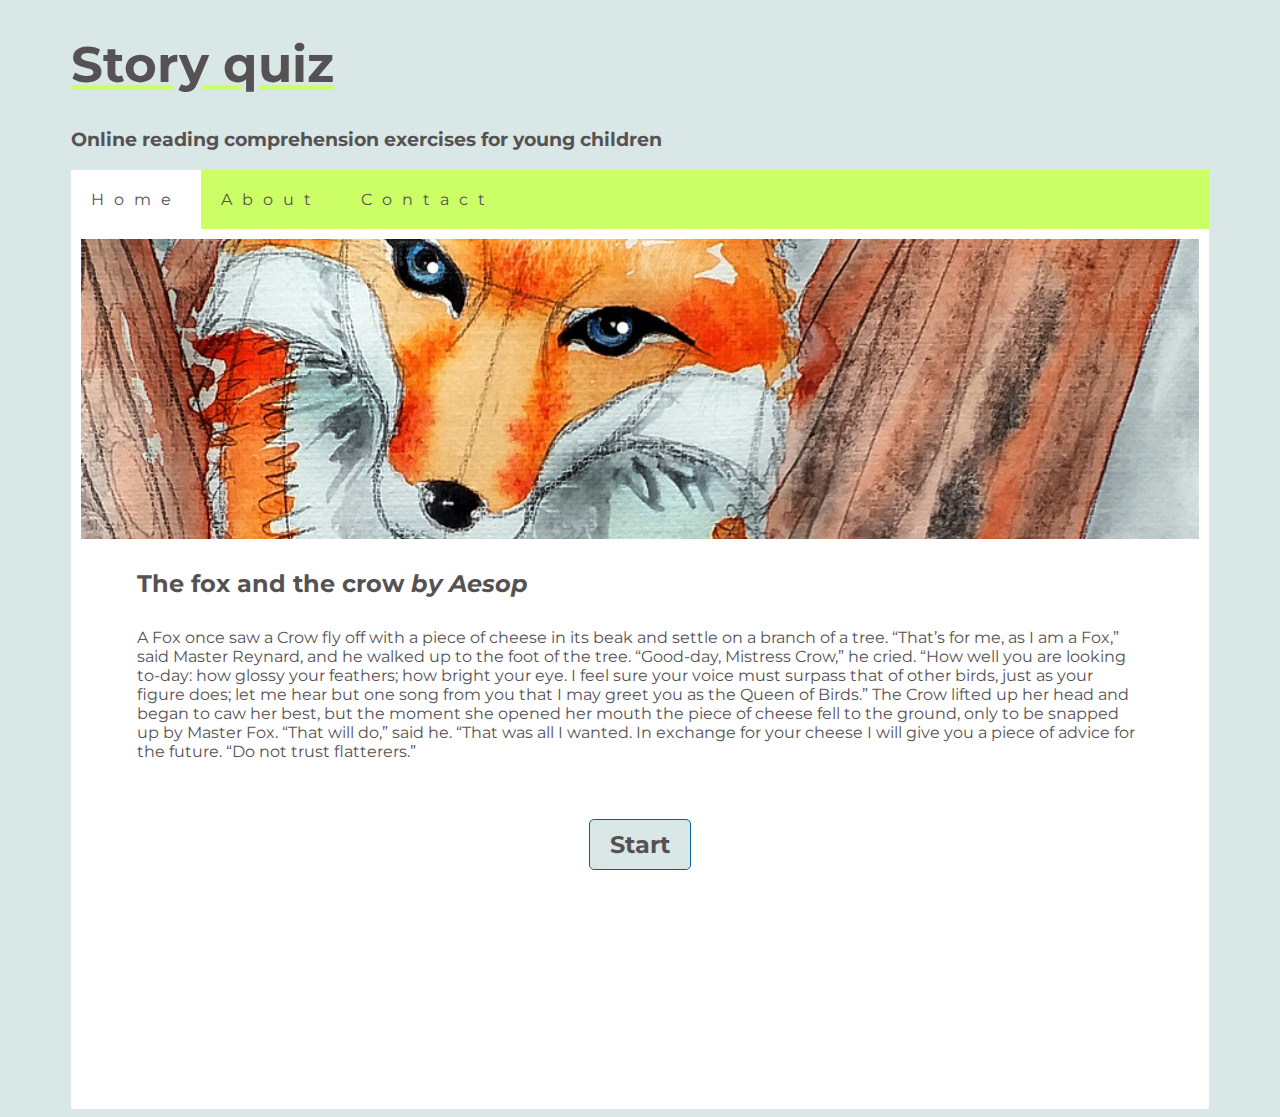
<file: index.html>
<!DOCTYPE html>
<html lang="en">
<head>
  <meta charset="UTF-8">
  <meta name="viewport" content="width=device-width, initial-scale=1.0">
  <meta http-equiv="X-UA-Compatible" content="ie=edge">
  <link href="assets/CSS/stylesheet.css" rel="stylesheet">
  <script defer src="assets/javascript/script.js"></script>
  <link href="https://fonts.googleapis.com/css2?family=Montserrat:wght@400;500;700&display=swap" rel="stylesheet">

  <title>Story quiz</title>
</head>
<body>

  <div class="logo">
    <a href="index.html"><h1>Story quiz</h1></a>
    <h3>Online reading comprehension exercises for young children</h3>
  </div>
  <div id="nav">
    <ul>
    <li><a class="active" href="index.html">Home</a></li>
    <li><a href="about.html">About</a></li>
    <li><a href="contact.html">Contact</a></li>
  </ul>
  </div>

  <div class="container2">
    <div class="center">
    </div>
    <h2>The fox and the crow <i>by Aesop</i></h2>
    <p>
      A Fox once saw a Crow fly off with a piece of cheese in its beak and settle on a branch of a tree. “That’s for me, as I am a Fox,” said Master Reynard, and he walked up to the foot of the tree. “Good-day, Mistress Crow,” he cried. “How well you are looking to-day: how glossy your feathers; how bright your eye. I feel sure your voice must surpass that of other birds, just as your figure does; let me hear but one song from you that I may greet you as the Queen of Birds.” The Crow lifted up her head and began to caw her best, but the moment she opened her mouth the piece of cheese fell to the ground, only to be snapped up by Master Fox. “That will do,” said he. “That was all I wanted. In exchange for your cheese I will give you a piece of advice for the future.

      “Do not trust flatterers.”
    </p>
    <br>
    <br>
  </div>

  <div class="container">
    <div id="question-container" class="hide">
      <div id="question" style="font-weight:bold"></div>
      <br>
      <div id="answer-buttons" class="btn-grid">
        <button class="btn q-btn">Answer 1</button>
        <button class="btn q-btn">Answer 2</button>
        <button class="btn q-btn">Answer 3</button>
        <button class="btn q-btn">Answer 4</button>
      </div>
    </div>
    <div class="controls">
      <button id="start-btn" class="start-btn btn">Start</button>
      <button id="next-btn" class="next-btn btn hide">Next</button>
      <button id="end-btn" class="end-btn btn hide">End</button>
    </div>
  </div>
</body>
</html>
</file>
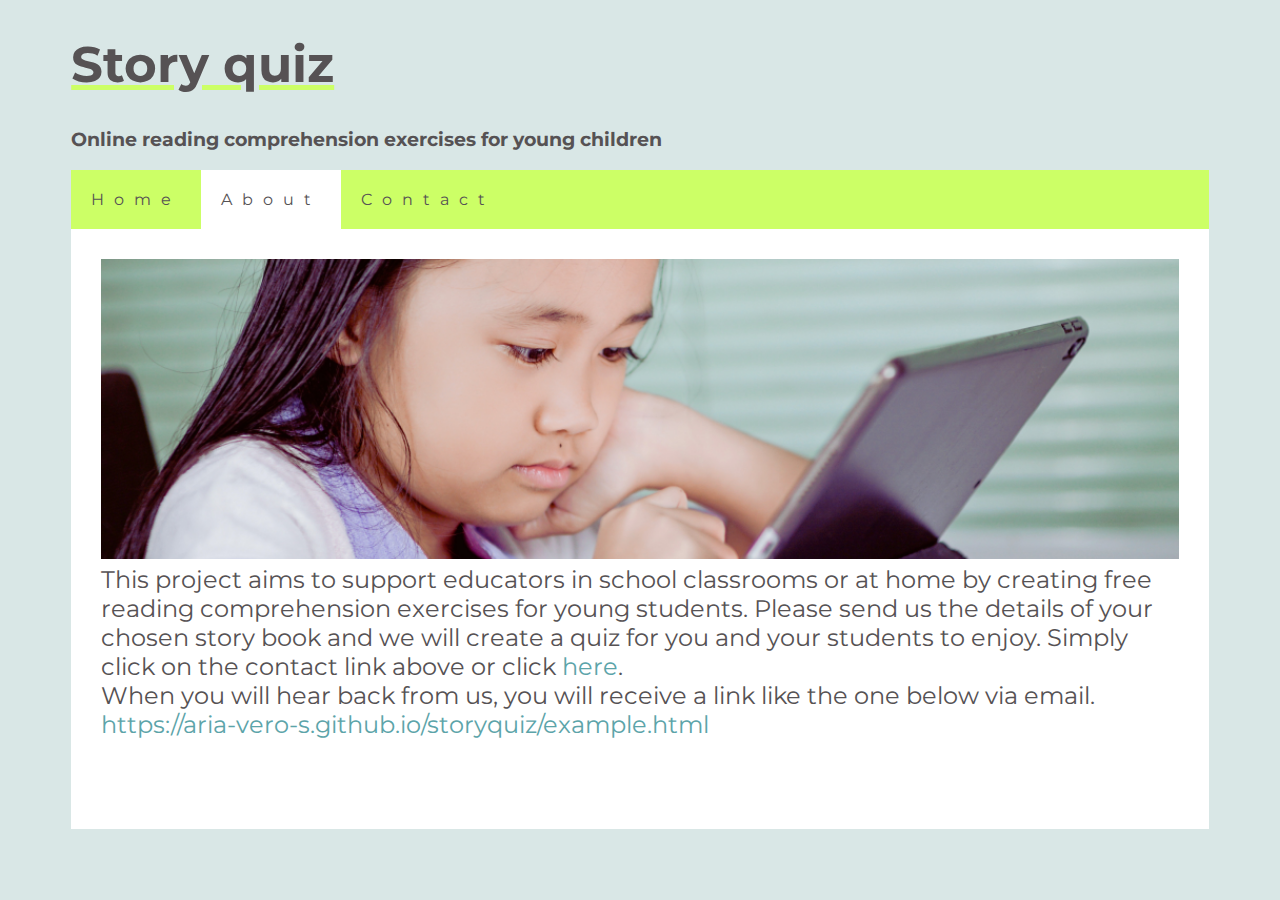
<file: about.html>
<!DOCTYPE html>
<html lang="en">
<head>
  <meta charset="UTF-8">
  <meta name="viewport" content="width=device-width, initial-scale=1.0">
  <meta http-equiv="X-UA-Compatible" content="ie=edge">
  <link href="assets/CSS/stylesheet.css" rel="stylesheet">
  <script defer src="assets/javascript/script.js"></script>
  <link href="https://fonts.googleapis.com/css2?family=Montserrat:wght@400;500;700&display=swap" rel="stylesheet">

  <title>Story quiz</title>
</head>
<body>

  <div class="logo">
    <a href="index.html"><h1>Story quiz</h1></a>
    <h3>Online reading comprehension exercises for young children</h3>
  </div>
  <div id="nav">
    <ul>
    <li><a href="index.html">Home</a></li>
    <li><a class="active" href="about.html">About</a></li>
    <li><a href="contact.html">Contact</a></li>
  </ul>
  </div>

    <div class="container3">
      <div class="about">
        <div class="picture">
            <img src="../assets/images/kid.png">
              This project aims to support educators in school classrooms or at home by creating free reading comprehension exercises for young students. Please send us the details of your chosen story book and we will create a quiz for you and your students to enjoy. Simply click on the contact link above or click <a href="contact.html">here</a>.
            <br>
              When you will hear back from us, you will receive a link like the one below via email.
            <br>
              <a href="example.html">https://aria-vero-s.github.io/storyquiz/example.html</a>
        </div>
      </div>
    </div>

</body>
</html>
</file>
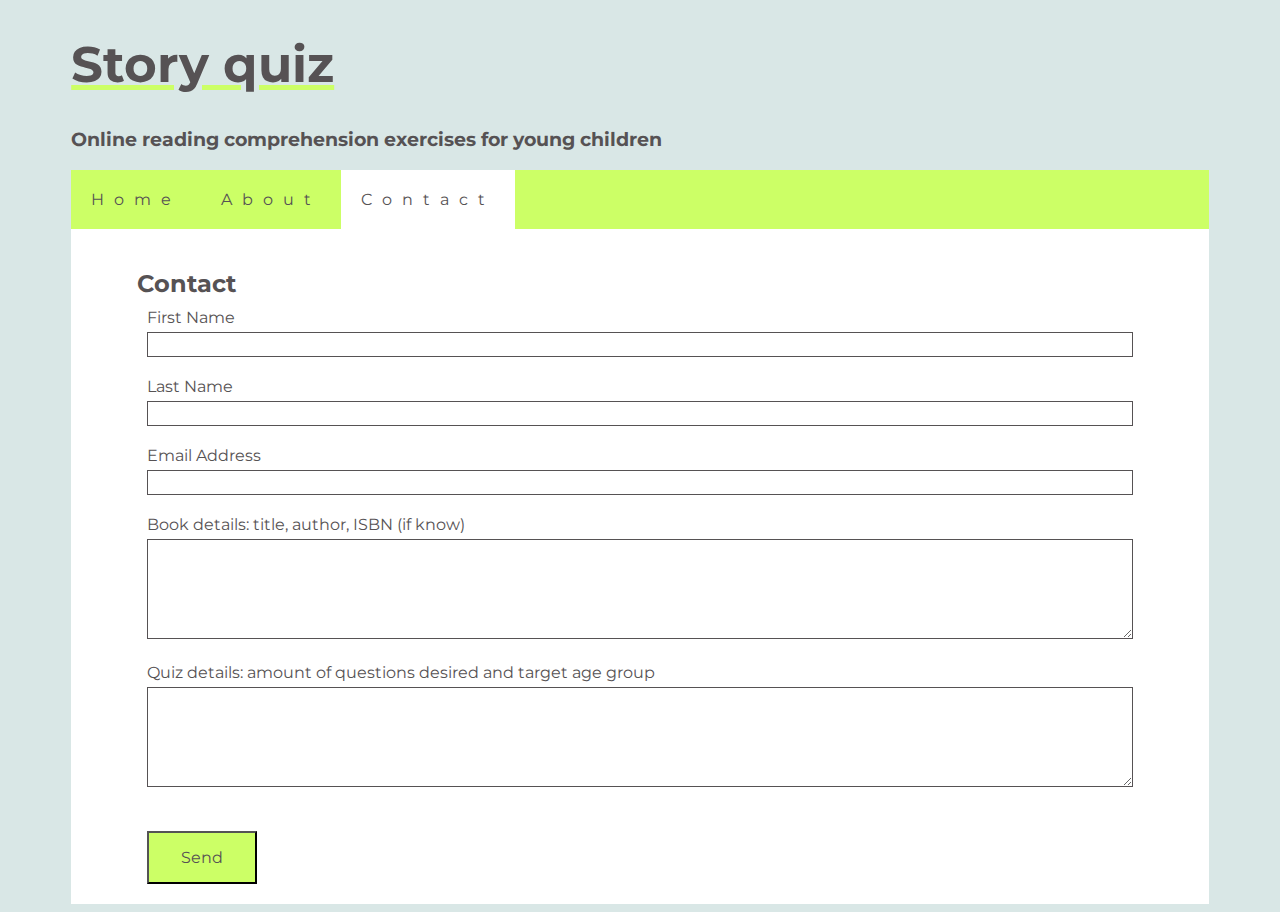
<file: contact.html>
<!DOCTYPE html>
<html lang="en">
<head>
  <meta charset="UTF-8">
  <meta name="viewport" content="width=device-width, initial-scale=1.0">
  <meta http-equiv="X-UA-Compatible" content="ie=edge">
  <link href="assets/CSS/stylesheet.css" rel="stylesheet">
  <script defer src="assets/javascript/script.js"></script>
  <link href="https://fonts.googleapis.com/css2?family=Montserrat:wght@400;500;700&display=swap" rel="stylesheet">

  <title>Story quiz</title>
</head>
<body>

  <div class="logo">
    <a href="index.html"><h1>Story quiz</h1></a>
    <h3>Online reading comprehension exercises for young children</h3>
  </div>
  <div id="nav">
    <ul>
    <li><a href="index.html">Home</a></li>
    <li><a href="about.html">About</a></li>
    <li><a class="active" href="contact.html">Contact</a></li>
  </ul>
  </div>

  <div class="container3">
    <h2>Contact</h2>
        <form method="GET" action="feedback.html" class="signup-form">
            
            <label for="fname">First Name</label>
            <input id="fname" class="text-input" name="first_name" type="text" required>
            
            <label for="lname">Last Name</label>
            <input id="lname" class="text-input" name="last_name" type="text" required>
            
            <label for="email">Email Address</label>
            <input type="email" class="text-input" id="email" name="email_address" required>
            
            <label for="comment">Book details: title, author, ISBN (if know)</label>
            <textarea id="comment" class="text-input" name="comment" type="text" style="height:100px; text-align: start;" required></textarea>

            <label for="comment">Quiz details: amount of questions desired and target age group</label>
            <textarea id="comment" class="text-input" name="comment" type="text" style="height:100px; text-align: start;" required></textarea>
            
            <input class="join-button" type="submit" value="Send">
        </form>
  </div>

</body>
</html>
</file>
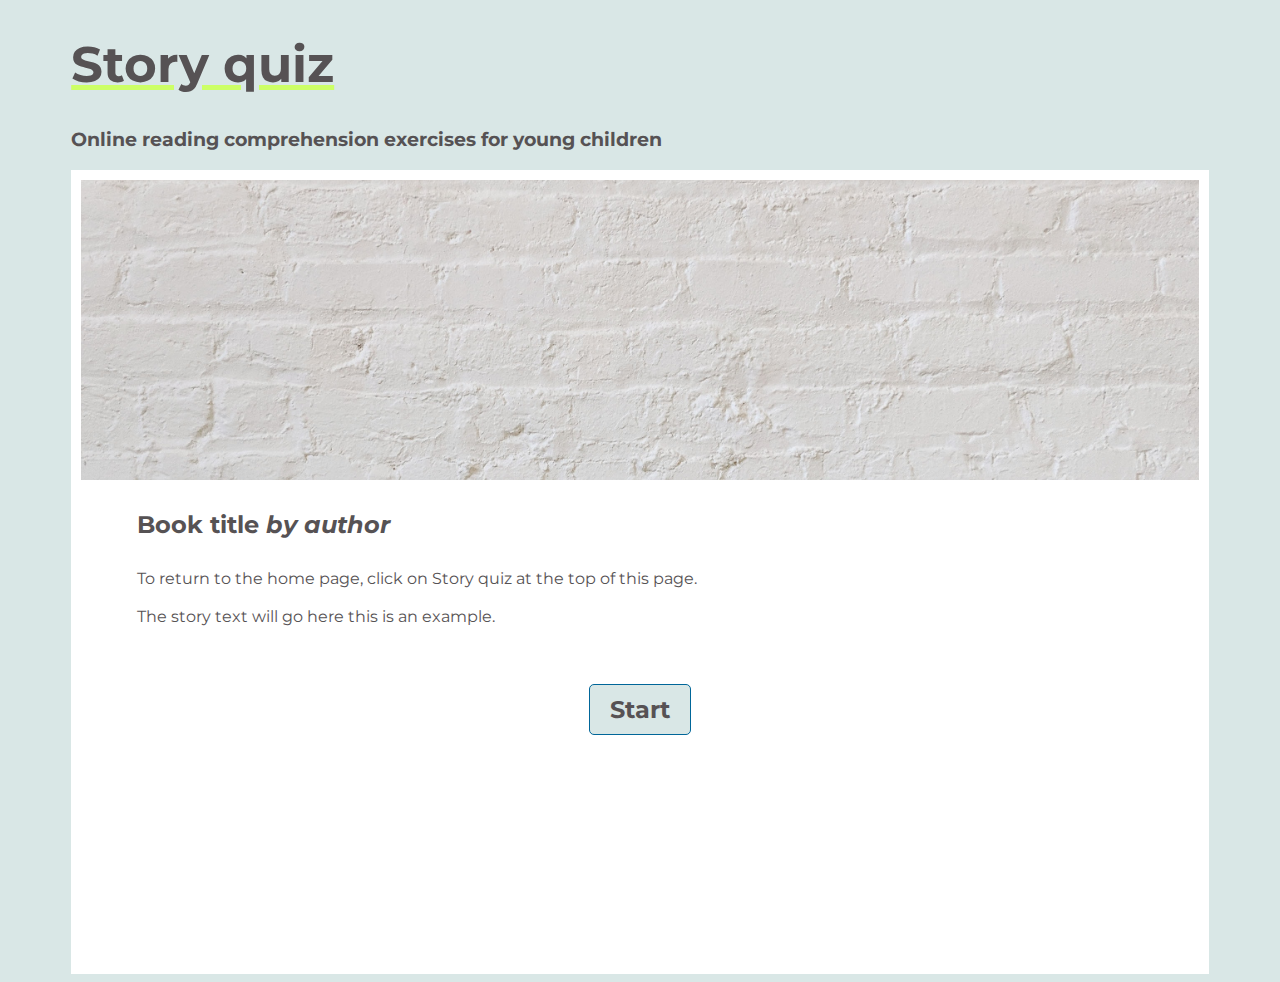
<file: example.html>
<!DOCTYPE html>
<html lang="en">
<head>
  <meta charset="UTF-8">
  <meta name="viewport" content="width=device-width, initial-scale=1.0">
  <meta http-equiv="X-UA-Compatible" content="ie=edge">
  <link href="assets/CSS/stylesheet.css" rel="stylesheet">
  <script defer src="assets/javascript/script2.js"></script>
  <link href="https://fonts.googleapis.com/css2?family=Montserrat:wght@400;500;700&display=swap" rel="stylesheet">

  <title>Story quiz</title>
</head>
<body>

  <div class="logo">
    <a href="index.html"><h1>Story quiz</h1></a>
    <h3>Online reading comprehension exercises for young children</h3>
  </div>

  <div class="container2">
    <div class="center2">
    </div>
    <h2>Book title <i>by author</i></h2>
    <p>
        To return to the home page, click on Story quiz at the top of this page.
        <br>
        <br>
        The story text will go here this is an example.
    </p>
    <br>
    <br>
  </div>

  <div class="container">
    <div id="question-container" class="hide">
      <div id="question" style="font-weight:bold"></div>
      <br>
      <div id="answer-buttons" class="btn-grid">
        <button class="btn q-btn">Answer 1</button>
        <button class="btn q-btn">Answer 2</button>
        <button class="btn q-btn">Answer 3</button>
        <button class="btn q-btn">Answer 4</button>
      </div>
    </div>
    <div class="controls">
      <button id="start-btn" class="start-btn btn">Start</button>
      <button id="next-btn" class="next-btn btn hide">Next</button>
      <button id="end-btn" class="end-btn btn hide">End</button>
    </div>
  </div>
</body>
</html>
</file>
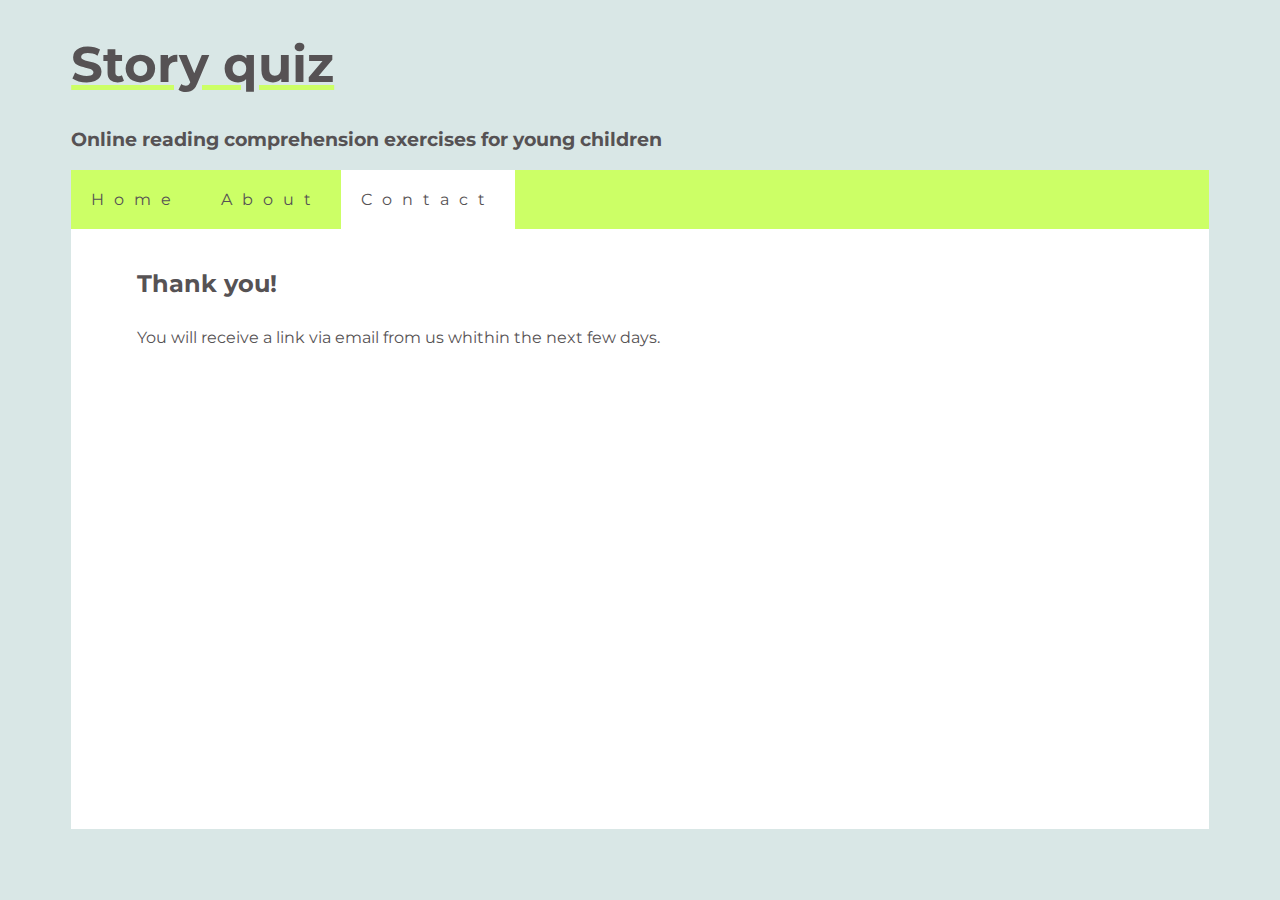
<file: feedback.html>
<!DOCTYPE html>
<html lang="en">
<head>
  <meta charset="UTF-8">
  <meta name="viewport" content="width=device-width, initial-scale=1.0">
  <meta http-equiv="X-UA-Compatible" content="ie=edge">
  <link href="assets/CSS/stylesheet.css" rel="stylesheet">
  <script defer src="assets/javascript/script.js"></script>
  <link href="https://fonts.googleapis.com/css2?family=Montserrat:wght@400;500;700&display=swap" rel="stylesheet">

  <title>Story quiz</title>
</head>
<body>

    <div class="logo">
        <a href="index.html"><h1>Story quiz</h1></a>
        <h3>Online reading comprehension exercises for young children</h3>
      </div>
  <div id="nav">
    <ul>
    <li><a href="index.html">Home</a></li>
    <li><a href="about.html">About</a></li>
    <li><a class="active" href="contact.html">Contact</a></li>
  </ul>
  </div>

  <div class="container3">
    <h2>Thank you!</h2>
    <p>You will receive a link via email from us whithin the next few days.</p>
  </div>

</body>
</html>
</file>
<file: assets/CSS/stylesheet.css>
@import url('https://fonts.googleapis.com/css2?family=Montserrat:wght@400;500;700&display=swap');

/* Color palette:
orange: #ED6A5A
light blue: #D9E7E6
dark blue: #5CA4A9
dark grey: #565254
green: #CCFF66
*/

body {
  font-family: 'Montserrat', sans-serif;
  background-color: #D9E7E6;
  color: #565254;
}

.logo{
  margin: 0 auto;
  max-width:90%;
}

h1{
  font-family: 'Montserrat', sans-serif;
  text-decoration: underline;
  text-decoration-color: #CCFF66;
  color:#565254;
  font-size:50px;
}

h2, h3, p {
  font-family: 'Montserrat', sans-serif;
}

a {
  text-decoration: none;
  color:#5CA4A9;
}

a:hover {
  text-decoration: none;
  color:#ED6A5A;
}

.cover img{
  width: 100%;
  max-height: 300px;
  object-fit:cover;
  object-position: top;
}

.center {
  width: 100%;
  height: 300px;
  background-size: 150%;
  background-position: 65% 35%;
  background-repeat: no-repeat;
  background-image: url('../images/fox.jpg');
}

.center2 {
  width: 100%;
  height: 300px;
  background-size: 150%;
  background-position: 65% 35%;
  background-repeat: no-repeat;
  background-image: url('../images/example.jpg');
}

/* Nav */

ul {
  list-style-type: none;
  margin: 0 auto;
  padding: 0;
  border: 0;
  overflow: hidden;
  width: 90%;
  background-color:#CCFF66;
}

li {
  float: left;
  letter-spacing: 10px;
  background-color:#CCFF66;
}

ul a {
  display: block;
  padding: 8px;
  padding:20px;
  text-decoration: none;
  color:#565254;
}
ul a:hover {
  text-decoration: none;
  color:#5CA4A9;
}

.active {
  background-color: white;
}

@media screen and (max-width: 600px) {
  li {
    float: none;
  }
}

/* story */

.container2 h2, p{
  font-family: 'Montserrat', sans-serif;
  padding-top:30px;
  margin: 0 auto;
  max-width:90%;
}

.container2{
  font-family: 'Montserrat', sans-serif;
  max-width: 90%;
  background-color: white;
  padding: 10px;
  margin: 0 auto;
  min-height: 300px;
}

.container3 h2, p{
  font-family: 'Montserrat', sans-serif;
  padding-top:30px;
  margin: 0 auto;
  max-width:90%;
}

.container3{
  font-family: 'Montserrat', sans-serif;
  max-width: 90%;
  background-color: white;
  padding: 10px;
  margin: 0 auto;
  min-height: 600px;
}

/* quiz */

*, *::before, *::after {
  box-sizing: border-box;
  font-family: 'Montserrat', sans-serif;
}
  
  :root {
    --hue-neutral: 200;
    --hue-wrong: 0;
    --hue-correct: 145;
  }
  
  body.correct {
    --hue: var(--hue-correct);
  }
  
  body.wrong {
    --hue: var(--hue-wrong);
  }
  
  .container {
    background-color: white;
    padding: 10px;
    border: #000;
    margin: 0 auto;
    max-width: 90%;
    min-height: 300px;
    text-align: center;
  }
  
  .btn-grid {
    display: grid;
    grid-template-columns: repeat(2, auto);
    gap: 10px;
    margin: auto;
    max-inline-size: 90%;
  }
  
  .btn {
    --hue: var(--hue-neutral);
    border: 1px solid hsl(var(--hue), 100%, 30%);
    background-color: #D9E7E6;
    border-radius: 5px;
    padding: 5px 10px;
    color: #565254;
    outline: none;
    margin-bottom: 10px;
  }
  
  .btn:hover {
    border-color: black;
  }
  
  .btn.correct {
    --hue: var(--hue-correct);
    color: black;
  }
  
  .btn.wrong {
    --hue: var(--hue-wrong);
  }
  
  .start-btn, .next-btn, .end-btn {
    font-size: 1.5rem;
    font-weight: bold;
    padding: 10px 20px;
  }
  
  .controls {
    display: flex;
    justify-content: center;
    align-items: center;
  }
  
  .hide {
    display: none;
  }

  /* About */

  .about {
    font-size: x-large;
    color: #565254;
    padding: 20px;
  }

  .picture img{
    width: 100%;
    height: 300px;
    object-fit: cover;
    object-position: center;
}

  /* Form */

.signup-form {
  max-width: 90%;
  background-color: white;
  padding: 10px;
  margin: 0 auto;
}

label {
  font-family: 'Montserrat', sans-serif;
}

.text-input {
  font-family: 'Montserrat', sans-serif;
  width: 100%;
  height: 25px;
  margin: 5px 0 20px;
  border: 1px solid #565254;
}
.text-input:hover{
  border-color: #5CA4A9;
}

.join-button{
  font-family: 'Montserrat', sans-serif;
  margin-top: 20px;
  padding: 15px 32px 15px 32px;
  text-align: center;
  font-size: 100%;
  background-color: #CCFF66;
  color: #565254;
}

.join-button:hover{
  background-color: #565254;
  color:#fff;
}

#thankyou {
  height: 400px;
  width: 100%;
  overflow: hidden;
  position: relative;
  padding-left:50px;
  padding-top: 50px;
}
</file>
